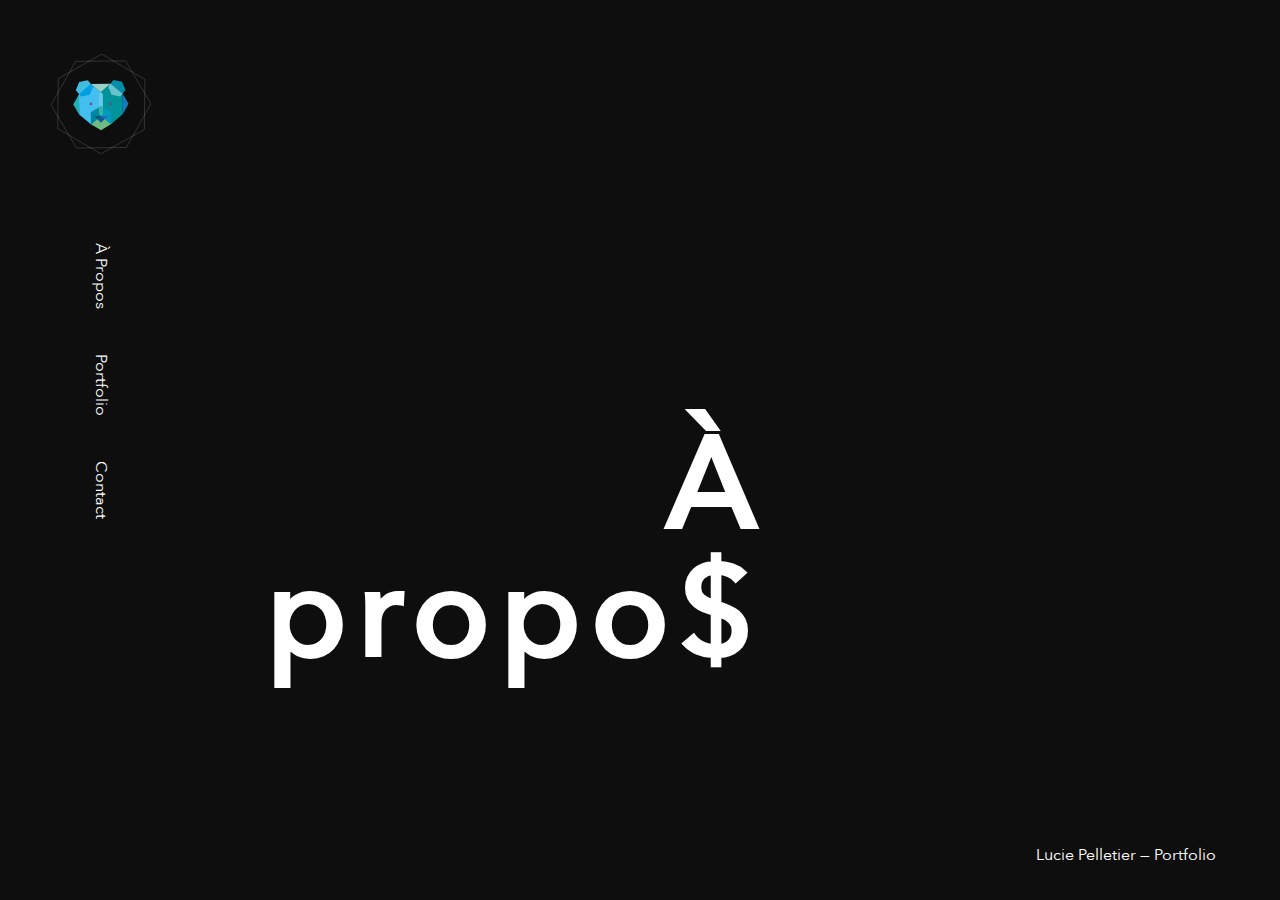
<file: about.html>
<!DOCTYPE html>
<html lang="fr" dir="ltr">
  <head>
    <meta charset="utf-8">
    <title></title>
    <link rel="stylesheet" href="font/avenir-next/AvenirNext-Medium-06-export/AvenirNext-Medium-06.css">
    <link rel="stylesheet" href="font/avenir-next/AvenirNext-Regular-08-export/AvenirNext-Regular-08.css">
    <link rel="stylesheet" href="font/Neuro-Bold-export/Neuro-Bold.css">
    <link rel="stylesheet" href="css/main.css">
    <link rel="stylesheet" href="css/about.css">
  </head>
  <body>
      <div class="vertical-bar home">
        <a href="index.html"><div class="logo"></div></a>
        <div class="text-vertical">
          <a href="about.html" class="vertical-item" style="margin-top: 20vh;">À Propos</a>
        </div>
        <div class="text-vertical">
            <a href="portfolio.html" class="vertical-item">Portfolio</a>
        </div>
        <div class="text-vertical">
            <a href="contact.html" class="vertical-item">Contact</a>
        </div>
      </div>
      <div class="content-section">
        <h2 class="content-text">À propos</h2>
      </div>
      <div class="mentions">
        <p>Lucie Pelletier — Portfolio</p>
      </div>
      <script src="js/imagesloaded.pkgd.min.js"></script>
      <script src="js/charming.min.js"></script>
      <script src="js/anime.min.js"></script>
      <script src="js/main.js"></script>
  </body>
</html>
</file>
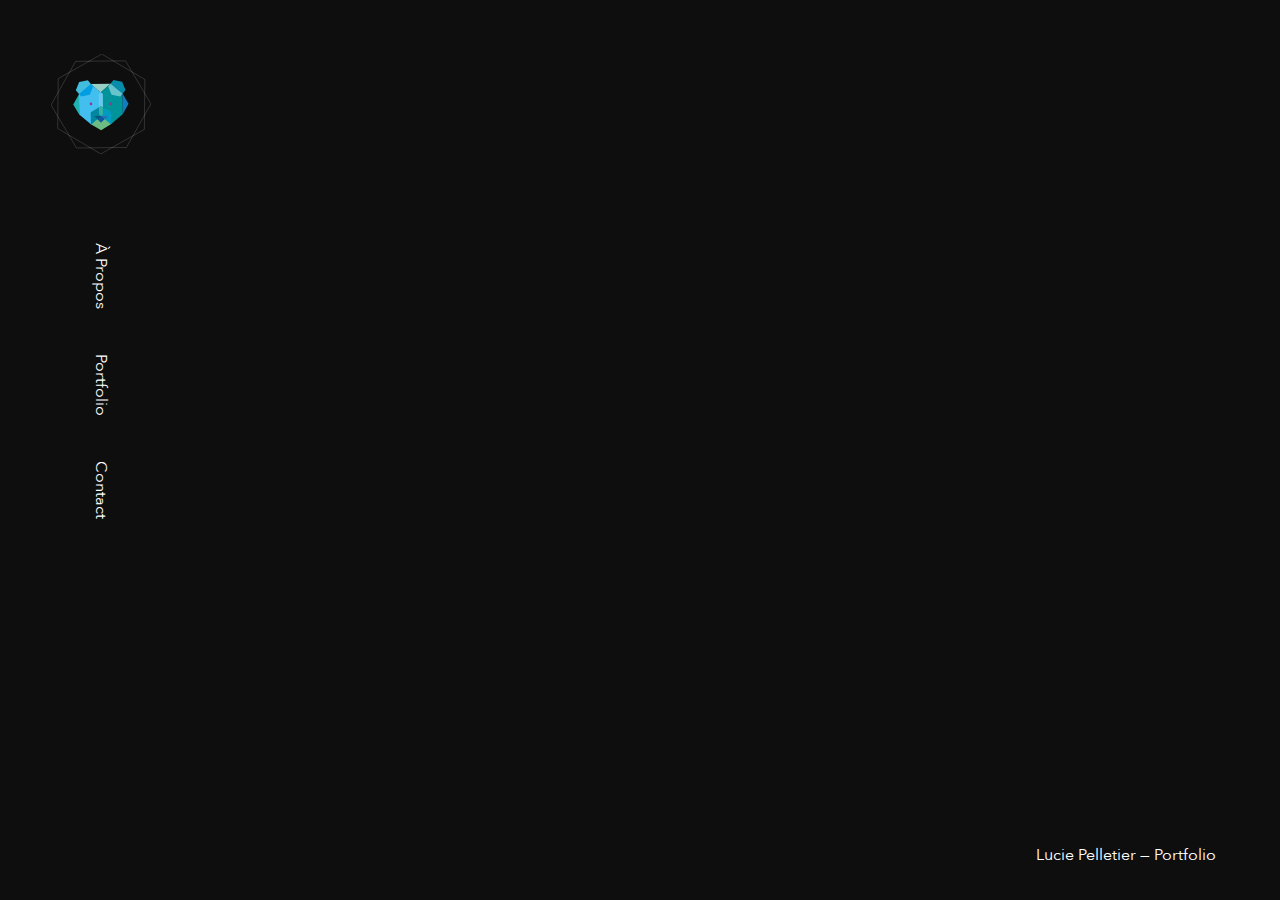
<file: blank.html>
<!DOCTYPE html>
<html lang="fr" dir="ltr">
  <head>
    <meta charset="utf-8">
    <title></title>
    <link rel="stylesheet" href="font/avenir-next/AvenirNext-Medium-06-export/AvenirNext-Medium-06.css">
    <link rel="stylesheet" href="font/avenir-next/AvenirNext-Regular-08-export/AvenirNext-Regular-08.css">
    <link rel="stylesheet" href="font/Neuro-Bold-export/Neuro-Bold.css">
    <link rel="stylesheet" href="css/main.css">
  </head>
  <body>
      <div class="vertical-bar home">
        <a href="index.html"><div class="logo"></div></a>
        <div class="text-vertical">
          <a href="about.html" class="vertical-item" style="margin-top: 20vh;">À Propos</a>
        </div>
        <div class="text-vertical">
            <a href="portfolio.html" class="vertical-item">Portfolio</a>
        </div>
        <div class="text-vertical">
            <a href="contact.html" class="vertical-item">Contact</a>
        </div>
      </div>

      <div class="mentions">
        <p>Lucie Pelletier — Portfolio</p>
      </div>
  </body>
</html>
</file>
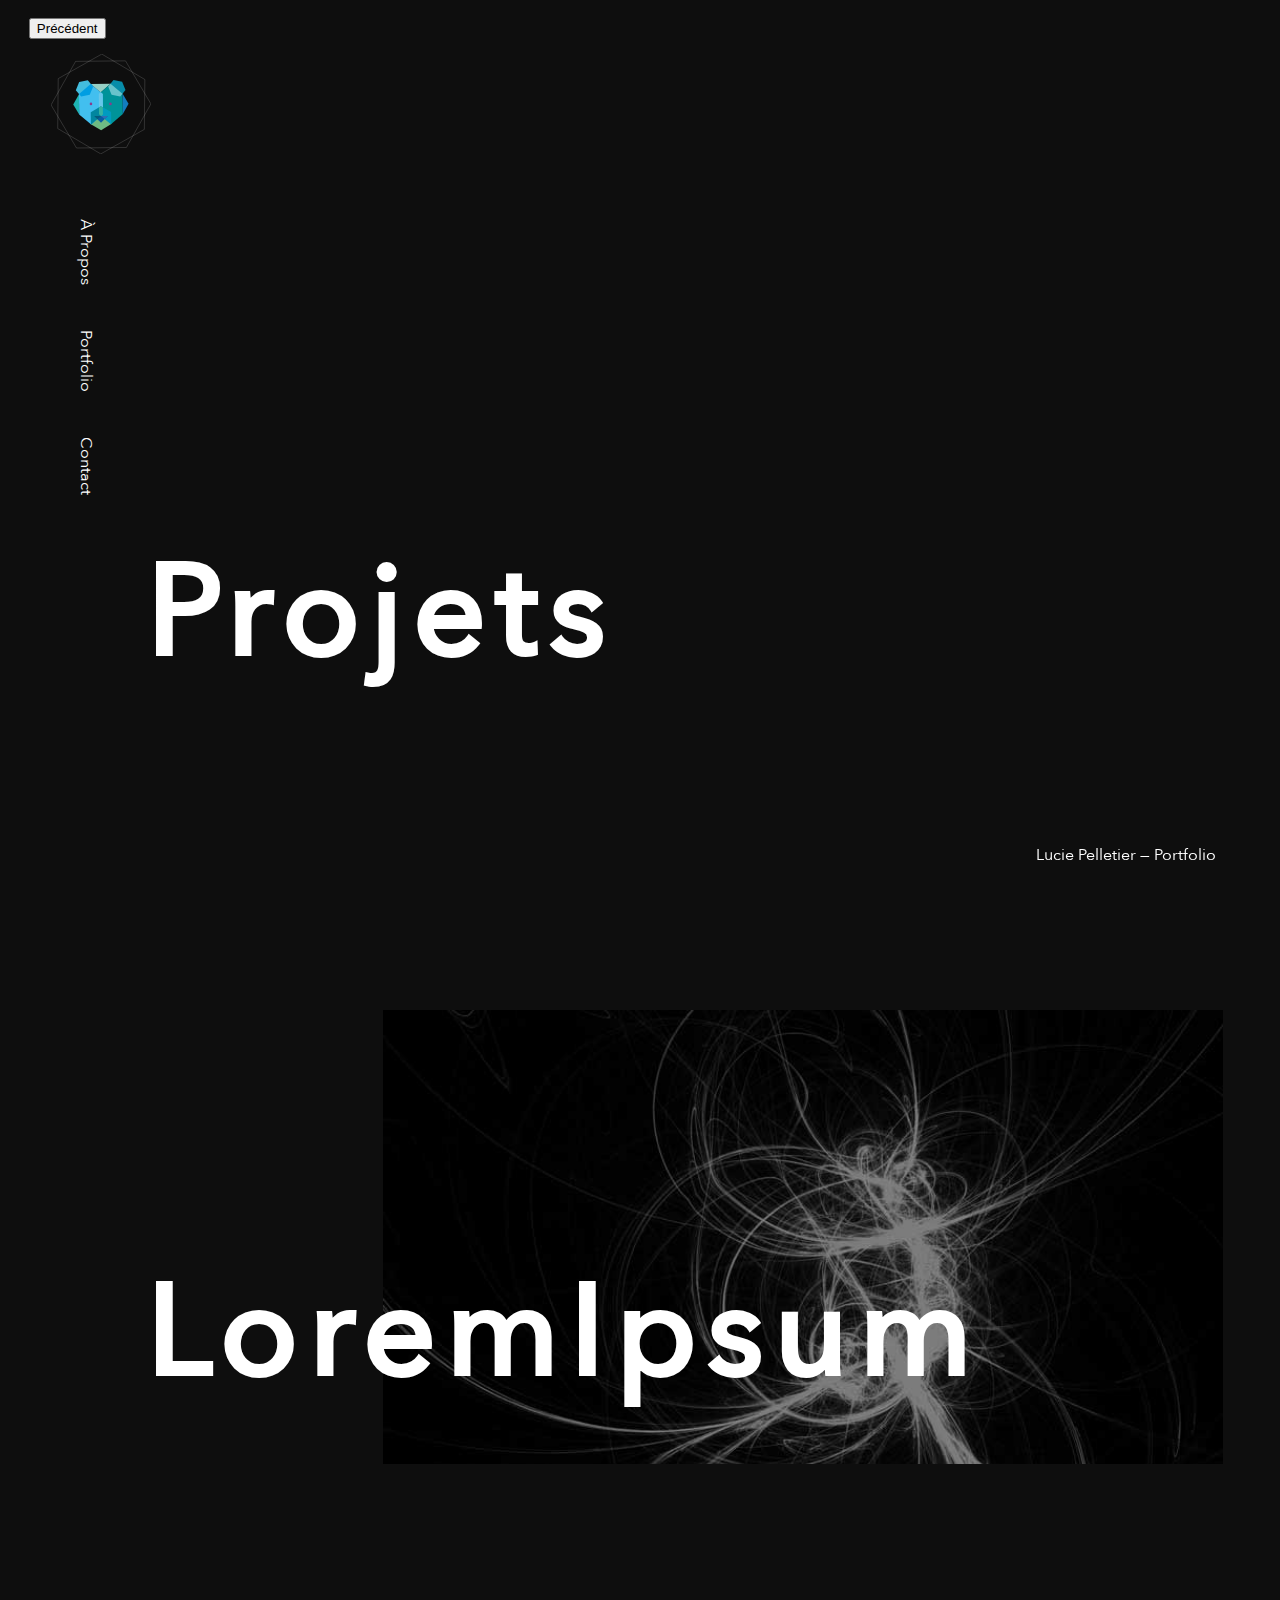
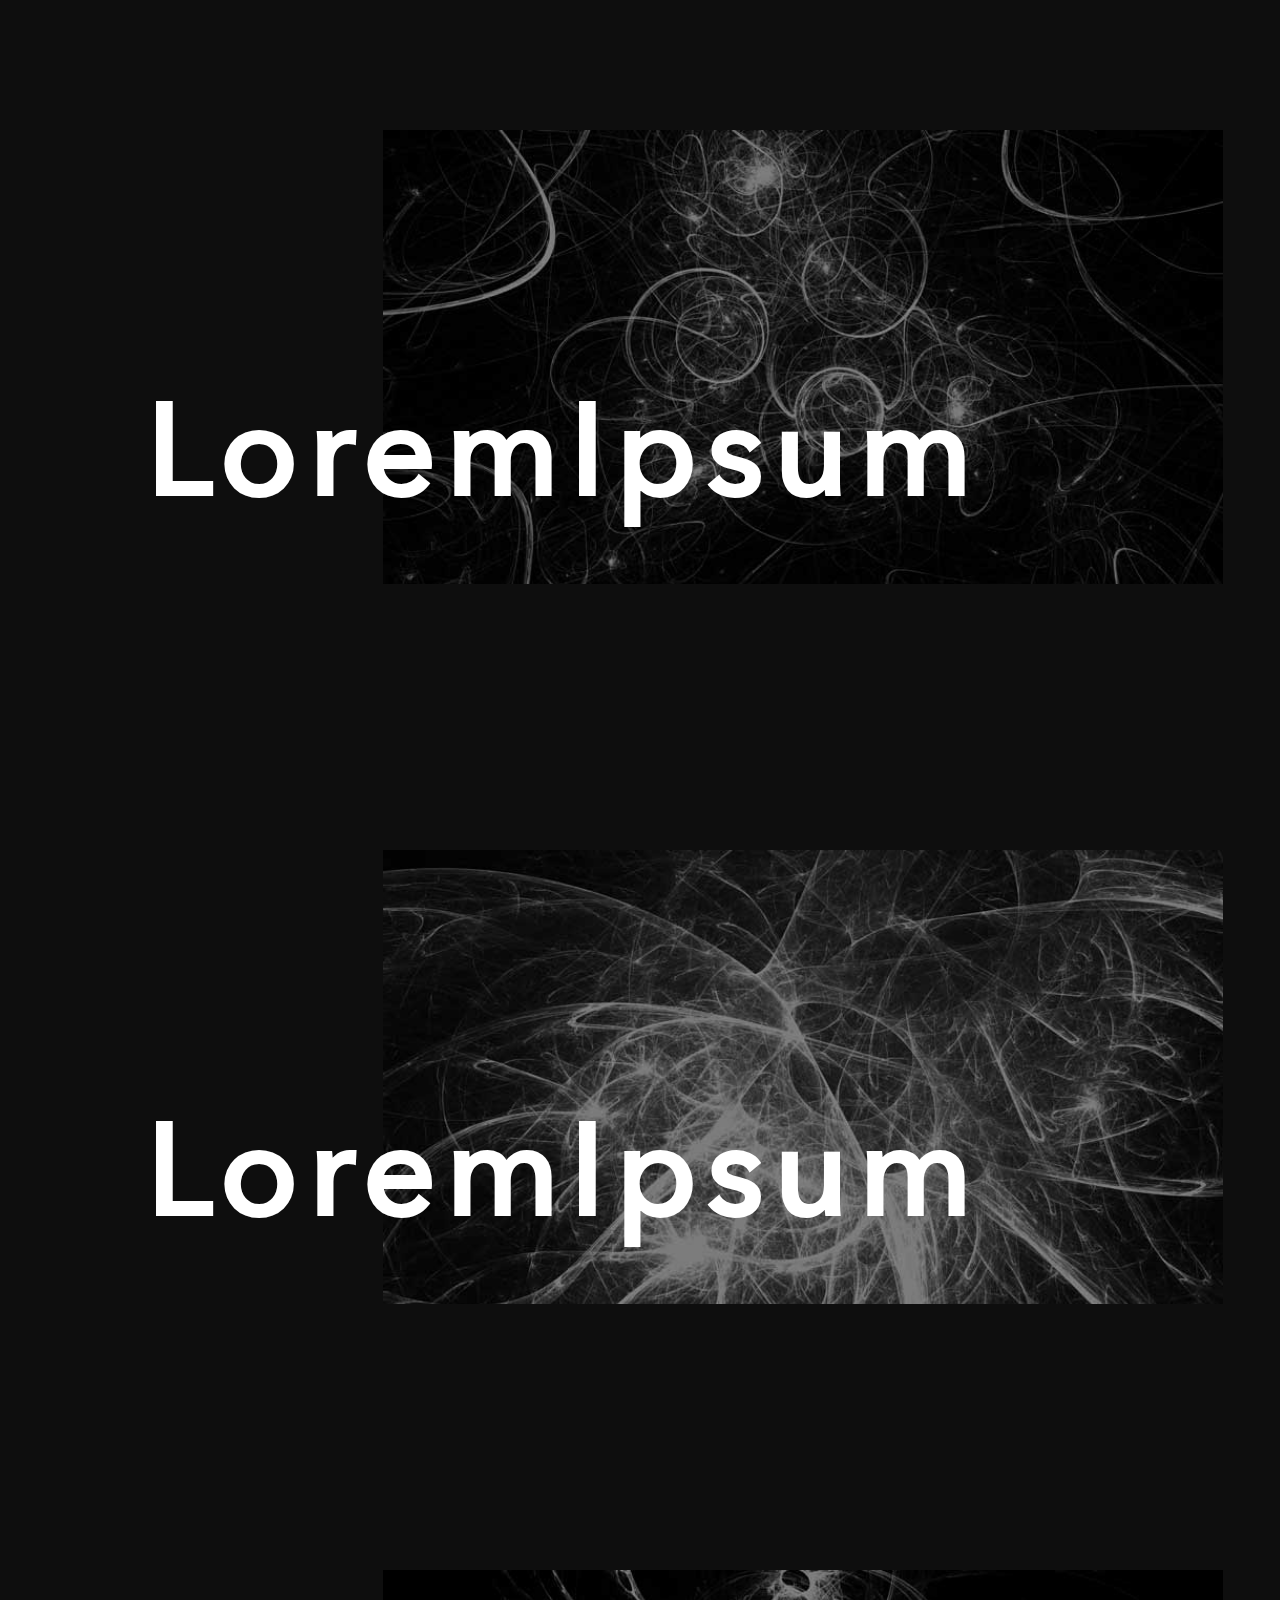
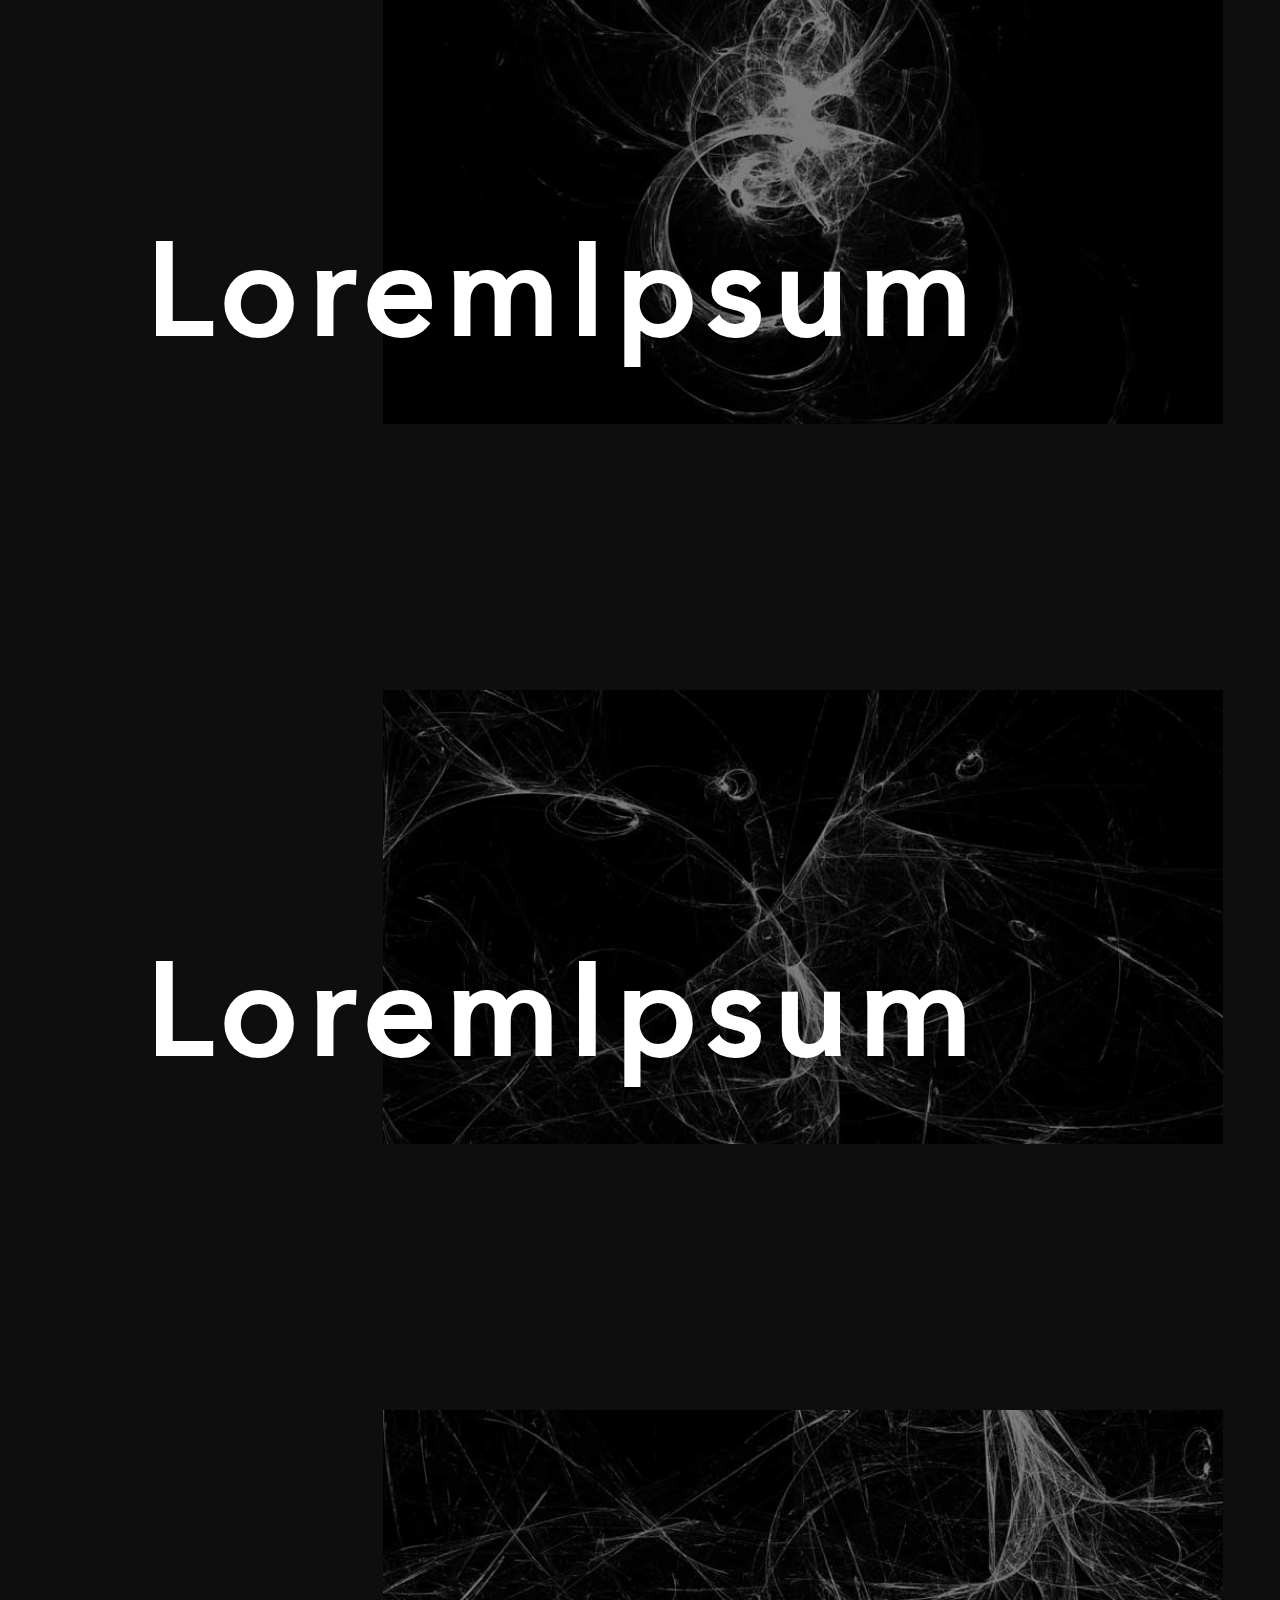
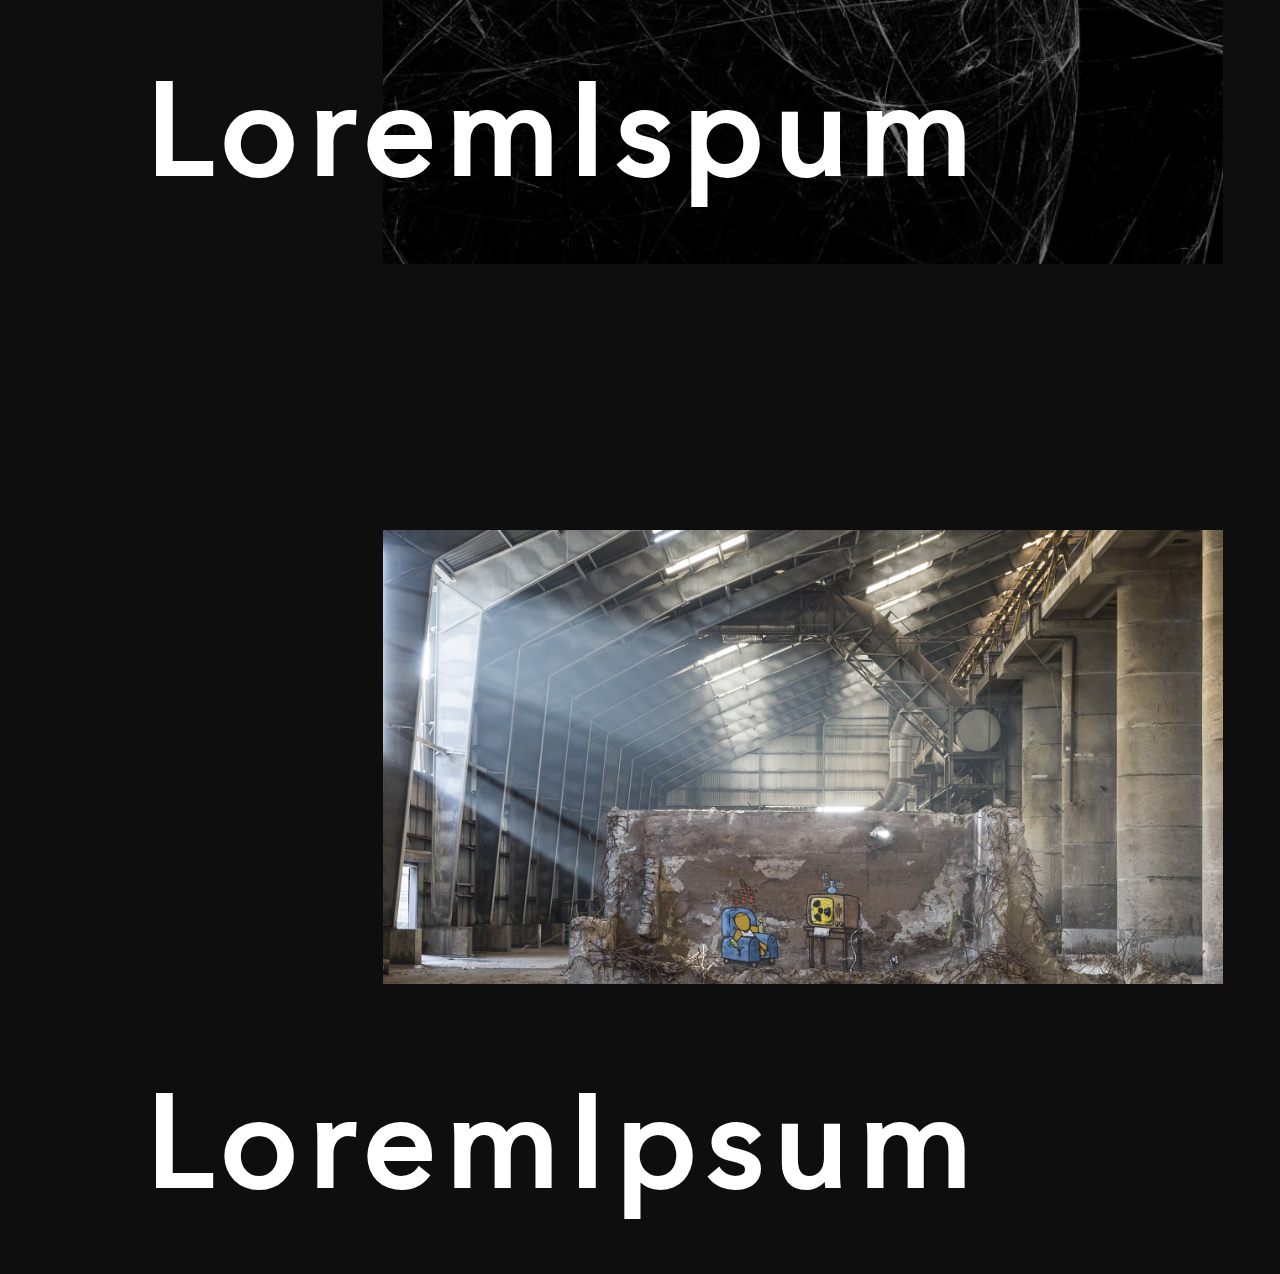
<file: portfolio.html>
<!DOCTYPE html>
<html lang="fr" dir="ltr">

<head>
  <meta charset="utf-8">
  <title></title>
  <link rel="stylesheet" href="font/avenir-next/AvenirNext-Medium-06-export/AvenirNext-Medium-06.css">
  <link rel="stylesheet" href="font/avenir-next/AvenirNext-Regular-08-export/AvenirNext-Regular-08.css">
  <link rel="stylesheet" href="font/Neuro-Bold-export/Neuro-Bold.css">
  <link rel="stylesheet" href="css/main.css">
  <link rel="stylesheet" href="css/portfolio.css">
  <link rel="stylesheet" href="css/glitch.css">
</head>

<body>
  <div class="vertical-bar home">
    <a href="index.html">
      <div class="logo"></div>
    </a>
    <form>
      <input type="button" value="Précédent" onclick="history.back()">
    </form>
    <div class="text-vertical">
      <a href="about.html" class="vertical-item" style="margin-top: 15vh;">À Propos</a>
    </div>
    <div class="text-vertical">
      <a href="portfolio.html" class="vertical-item">Portfolio</a>
    </div>
    <div class="text-vertical">
      <a href="contact.html" class="vertical-item">Contact</a>
    </div>
  </div>
  <main>
    <div class="content">
      <div class="content-section">
        <h2 class="content-text">Projets</h2>
      </div>
      <div class="content-section">
        <a class="content-link" href="projet.html">
          <div class="glitch">
            <div class="glitch-img img_1"></div>
            <div class="glitch-img img_1"></div>
            <div class="glitch-img img_1"></div>
            <div class="glitch-img img_1"></div>
            <div class="glitch-img img_1"></div>
          </div>
        </a>
        <h2 class="content-text">LoremIpsum</h2>
      </div>
      <div class="content-section">
        <a class="content-link">
          <div class="glitch">
            <div class="glitch-img img_2"></div>
            <div class="glitch-img img_2"></div>
            <div class="glitch-img img_2"></div>
            <div class="glitch-img img_2"></div>
            <div class="glitch-img img_2"></div>
          </div>
        </a>
        <h2 class="content-text">LoremIpsum</h2>
      </div>
      <div class="content-section">
        <a class="content-link">
          <div class="glitch">
            <div class="glitch-img img_3"></div>
            <div class="glitch-img img_3"></div>
            <div class="glitch-img img_3"></div>
            <div class="glitch-img img_3"></div>
            <div class="glitch-img img_3"></div>
          </div>
        </a>
        <h2 class="content-text">LoremIpsum</h2>
      </div>
      <div class="content-section">
        <a class="content-link">
          <div class="glitch">
            <div class="glitch-img img_4"></div>
            <div class="glitch-img img_4"></div>
            <div class="glitch-img img_4"></div>
            <div class="glitch-img img_4"></div>
            <div class="glitch-img img_4"></div>
          </div>
        </a>
        <h2 class="content-text">LoremIpsum</h2>
      </div>
      <div class="content-section">
        <a class="content-link">
          <div class="glitch">
            <div class="glitch-img img_5"></div>
            <div class="glitch-img img_5"></div>
            <div class="glitch-img img_5"></div>
            <div class="glitch-img img_5"></div>
            <div class="glitch-img img_5"></div>
          </div>
        </a>
        <h2 class="content-text">LoremIpsum</h2>
      </div>
      <div class="content-section">
        <a class="content-link content-link">
          <div class="glitch">
            <div class="glitch-img img_6"></div>
            <div class="glitch-img img_6"></div>
            <div class="glitch-img img_6"></div>
            <div class="glitch-img img_6"></div>
            <div class="glitch-img img_6"></div>
          </div></a>
        <h2 class="content-text">LoremIspum</h2>
      </div>
      <div class="content-section">
        <a class="content-link content-link nobottom">
          <div class="glitch">
            <div class="glitch-img img_7"></div>
            <div class="glitch-img img_7"></div>
            <div class="glitch-img img_7"></div>
            <div class="glitch-img img_7"></div>
            <div class="glitch-img img_7"></div>
          </div>
        </a>
        <h2 class="content-text">LoremIpsum</h2>
      </div>
    </div>
  </main>
  <div class="mentions">
    <p>Lucie Pelletier — Portfolio</p>
  </div>
  <script src="js/imagesloaded.pkgd.min.js"></script>
  <script src="js/charming.min.js"></script>
  <script src="js/anime.min.js"></script>
  <script src="js/main.js"></script>
</body>

</html>
</file>
<file: font/avenir-next/AvenirNext-Medium-06-export/AvenirNext-Medium-06.css>
@font-face {
    font-family:"Avenir Next Medium";
    src:url("AvenirNext-Medium-06.woff2") format("woff2"),url("AvenirNext-Medium-06.woff") format("woff"),url("AvenirNext-Medium-06.otf") format("opentype");
    font-style:normal;font-weight:400;
}
</file>
<file: font/avenir-next/AvenirNext-Regular-08-export/AvenirNext-Regular-08.css>
@font-face {
    font-family:"Avenir Next Regular";
    src:url("AvenirNext-Regular-08.woff2") format("woff2"),url("AvenirNext-Regular-08.woff") format("woff"),url("AvenirNext-Regular-08.otf") format("opentype");
    font-style:normal;font-weight:400;
}
</file>
<file: font/Neuro-Bold-export/Neuro-Bold.css>
@font-face {
    font-family:"Neuro-Bold";
    src:url("Neuro-Bold.woff2") format("woff2"),url("Neuro-Bold.woff") format("woff"),url("Neuro-Bold.otf") format("opentype");
    font-style:normal;font-weight:400;
}
</file>
<file: css/main.css>
/******************* TEXT ********************/

* {
  --title-size: 8em;
  --title-color: var(--white);

  --text-size: 1em;
  --text-color: var(--white);

  --menu-size: 5em;
  --menu-color: var(--white);


  --font-regular: "Avenir Next Regular";
  --font-medium: "Avenir Next Medium";
  --font-extra: "Neuro-Bold";
}

/******************* COLORS ********************/

* {
  --black: #0e0e0e;
  --white: #ffffff;
  --grey: #868686;
  --purple: #8a3b8e;
  --turquoise: #45cfdd;
}

* {
  --background: var(--black);
}

/******************* LOGO ********************/

.logo {
  height: 100px;
  width: 100px;
  background-image: url(../img/logo/svg/logo_fond_noir.svg);
  background-repeat: no-repeat;
  position: fixed;
  left: 4vw;
  top: 6vh;
}

/******************* BODY ********************/

body {
  margin: 0;
  background-color: var(--background);
  display: flex;
	flex-direction: row;
}

/******************* VERTICAL MENU ********************/

.vertical-bar {
  height: 80vh;
  width: 10vw;
  margin: 2vh;
  display: flex;
  flex-direction: column;
  align-items: center;
}

.text-vertical {
  writing-mode: vertical-rl;
  text-orientation: mixed;
  margin-top: 5vh;
  margin-left: 3vw;
  justify-content: space-around;
}

.vertical-item {
  font-family: var(--font-regular);
  font-size: var(--text-size);
  text-decoration: none;
  color: var(--menu-color);
}

/******************* MENTIONS ********************/

.mentions {
  font-family: var(--font-regular);
  color: var(--text-color);
  position: absolute;
  bottom: 2vh;
  right: 5vw;
}
</file>
<file: css/about.css>
/* PAGE TITLE  */

.content-section {
	position: relative;
	text-align: right;
	padding: 0 6vmax;
}

.content-text {
	position: absolute;
	bottom: 6vmax;
	left: -5vw;
	padding-left: 6vmax;
	z-index: 1000;
	line-height: 0.8;
  color: var(--title-color);
	font-size: var(--title-size);
	font-family: var(--font-medium);
	letter-spacing: 0.08em;
	margin: 0;
	line-height: 1;
  width: 46vw;
}
</file>
<file: css/portfolio.css>
main {
	position: relative;
}

.content {
	position: relative;
	display: block;
}

.content-section {
	position: relative;
	text-align: right;
	padding: 0 6vmax;
}

.content-section:first-child {
	margin: 0 0 30vh;
}

.content-section:last-child {
	margin: 30vh 0 0;
}

.content-section:first-child, .content-section:last-child {
	height: calc(100vh - 9.875em);
	text-align: left;
}

.content-text {
	color: var(--title-color);
	font-size: var(--title-size);
	font-family: var(--font-medium);
	letter-spacing: 0.08em;
	margin: 0;
	line-height: 1;
	position: absolute;
	bottom: 6vmax;
	left: -5vw;
	padding-left: 6vmax;
	z-index: 1000;
	line-height: 0.8;
}

.content-link {
	display: block;
	position: relative;
	max-width: 100%;
	margin: 10vh 0 30vh 15vw;
}

.nobottom {
	margin-bottom: 10vh;
}

@media screen and (max-width: 50em) {

.content-text {
		bottom: 7rem;
	}

	.content-section:first-child, .content-section:last-child {
		height: calc(100vh - 13.875em);
	}

}
</file>
<file: css/glitch.css>
.glitch {
	position: relative;
	width: 800px;
	height: 450px;
	margin: 0 auto;
	--gap-horizontal: 20px;
	--gap-vertical: 2px;
	--time-anim: 2.25s;
}

.glitch:hover {
	cursor: crosshair;
}

.img_1 {
	background: url(../img/set1/1.jpg);
}

.img_2 {
	background: url(../img/set1/2.jpg);
}

.img_3 {
	background: url(../img/set1/3.jpg);
}

.img_4 {
	background: url(../img/set1/4.jpg);
}

.img_5 {
	background: url(../img/set1/5.jpg);
}

.img_6 {
	background: url(../img/set1/6.jpg);
}

.img_7 {
	background: url(../img/j1.jpg);
}

.glitch-img {
	position: absolute;
	top: calc(-1 * var(--gap-vertical));
	left: calc(-1 * var(--gap-horizontal));
	width: calc(100% + var(--gap-horizontal) * 2);
	height: calc(100% + var(--gap-vertical) * 2);
	background-color: var(--blend-color-1);
	background-size: cover;
	transform: translate3d(0,0,0);
	background-blend-mode: var(--blend-mode-1);
}

/************* Hovers ***************/

/* On hover we show the 2nd, 3rd, 4th and 5th image*/
.glitch:hover .glitch-img:nth-child(n+2) {
	opacity: 1;
}

/* Hover animations for horizontal case */
.glitch:hover .glitch-img:nth-child(2) {
	transform: translate3d(var(--gap-horizontal),0,0);
	animation: glitch-anim-1-horizontal var(--time-anim) infinite linear alternate;
}

.glitch:hover > .glitch-img:nth-child(3) {
	transform: translate3d(calc(-1 * var(--gap-horizontal)),0,0);
	animation: glitch-anim-2-horizontal var(--time-anim) infinite linear alternate;
}

.glitch:hover > .glitch-img:nth-child(4) {
	transform: translate3d(0, calc(-1 * var(--gap-vertical)), 0) scale3d(-1,-1,1);
	animation: glitch-anim-3-horizontal var(--time-anim) infinite linear alternate;
}

/* Hover flash animation on last image */
.glitch:hover > .glitch-img:nth-child(5) {
	animation: glitch-anim-flash 0.5s steps(1,end) infinite;
}

/* Animations */

@keyframes glitch-anim-1-horizontal {
	0% {
		-webkit-clip-path: polygon(0 2%, 100% 2%, 100% 5%, 0 5%);
		clip-path: polygon(0 2%, 100% 2%, 100% 5%, 0 5%);
	}
	10% {
		-webkit-clip-path: polygon(0 15%, 100% 15%, 100% 15%, 0 15%);
		clip-path: polygon(0 15%, 100% 15%, 100% 15%, 0 15%);
	}
	20% {
		-webkit-clip-path: polygon(0 10%, 100% 10%, 100% 20%, 0 20%);
		clip-path: polygon(0 10%, 100% 10%, 100% 20%, 0 20%);
	}
	30% {
		-webkit-clip-path: polygon(0 1%, 100% 1%, 100% 2%, 0 2%);
		clip-path: polygon(0 1%, 100% 1%, 100% 2%, 0 2%);
	}
	40% {
		-webkit-clip-path: polygon(0 33%, 100% 33%, 100% 33%, 0 33%);
		clip-path: polygon(0 33%, 100% 33%, 100% 33%, 0 33%);
	}
	50% {
		-webkit-clip-path: polygon(0 44%, 100% 44%, 100% 44%, 0 44%);
		clip-path: polygon(0 44%, 100% 44%, 100% 44%, 0 44%);
	}
	60% {
		-webkit-clip-path: polygon(0 50%, 100% 50%, 100% 20%, 0 20%);
		clip-path: polygon(0 50%, 100% 50%, 100% 20%, 0 20%);
	}
	70% {
		-webkit-clip-path: polygon(0 70%, 100% 70%, 100% 70%, 0 70%);
		clip-path: polygon(0 70%, 100% 70%, 100% 70%, 0 70%);
	}
	80% {
		-webkit-clip-path: polygon(0 80%, 100% 80%, 100% 80%, 0 80%);
		clip-path: polygon(0 80%, 100% 80%, 100% 80%, 0 80%);
	}
	90% {
		-webkit-clip-path: polygon(0 50%, 100% 50%, 100% 55%, 0 55%);
		clip-path: polygon(0 50%, 100% 50%, 100% 55%, 0 55%);
	}
	100% {
		-webkit-clip-path: polygon(0 70%, 100% 70%, 100% 80%, 0 80%);
		clip-path: polygon(0 70%, 100% 70%, 100% 80%, 0 80%);
	}
}

@keyframes glitch-anim-2-horizontal {
	0% {
		-webkit-clip-path: polygon(0 25%, 100% 25%, 100% 30%, 0 30%);
		clip-path: polygon(0 25%, 100% 25%, 100% 30%, 0 30%);
	}
	15% {
		-webkit-clip-path: polygon(0 3%, 100% 3%, 100% 3%, 0 3%);
		clip-path: polygon(0 3%, 100% 3%, 100% 3%, 0 3%);
	}
	22% {
		-webkit-clip-path: polygon(0 5%, 100% 5%, 100% 20%, 0 20%);
		clip-path: polygon(0 5%, 100% 5%, 100% 20%, 0 20%);
	}
	31% {
		-webkit-clip-path: polygon(0 20%, 100% 20%, 100% 20%, 0 20%);
		clip-path: polygon(0 20%, 100% 20%, 100% 20%, 0 20%);
	}
	45% {
		-webkit-clip-path: polygon(0 40%, 100% 40%, 100% 40%, 0 40%);
		clip-path: polygon(0 40%, 100% 40%, 100% 40%, 0 40%);
	}
	51% {
		-webkit-clip-path: polygon(0 52%, 100% 52%, 100% 59%, 0 59%);
		clip-path: polygon(0 52%, 100% 52%, 100% 59%, 0 59%);
	}
	63% {
		-webkit-clip-path: polygon(0 60%, 100% 60%, 100% 60%, 0 60%);
		clip-path: polygon(0 60%, 100% 60%, 100% 60%, 0 60%);
	}
	76% {
		-webkit-clip-path: polygon(0 75%, 100% 75%, 100% 75%, 0 75%);
		clip-path: polygon(0 75%, 100% 75%, 100% 75%, 0 75%);
	}
	81% {
		-webkit-clip-path: polygon(0 65%, 100% 65%, 100% 40%, 0 40%);
		clip-path: polygon(0 65%, 100% 65%, 100% 40%, 0 40%);
	}
	94% {
		-webkit-clip-path: polygon(0 45%, 100% 45%, 100% 50%, 0 50%);
		clip-path: polygon(0 45%, 100% 45%, 100% 50%, 0 50%);
	}
	100% {
		-webkit-clip-path: polygon(0 14%, 100% 14%, 100% 33%, 0 33%);
		clip-path: polygon(0 14%, 100% 14%, 100% 33%, 0 33%);
	}
}

@keyframes glitch-anim-3-horizontal {
	0% {
		-webkit-clip-path: polygon(0 1%, 100% 1%, 100% 3%, 0 3%);
		clip-path: polygon(0 1%, 100% 1%, 100% 3%, 0 3%);
	}
	5% {
		-webkit-clip-path: polygon(0 10%, 100% 10%, 100% 9%, 0 9%);
		clip-path: polygon(0 10%, 100% 10%, 100% 9%, 0 9%);
	}
	10% {
		-webkit-clip-path: polygon(0 5%, 100% 5%, 100% 6%, 0 6%);
		clip-path: polygon(0 5%, 100% 5%, 100% 6%, 0 6%);
	}
	25% {
		-webkit-clip-path: polygon(0 20%, 100% 20%, 100% 20%, 0 20%);
		clip-path: polygon(0 20%, 100% 20%, 100% 20%, 0 20%);
	}
	27% {
		-webkit-clip-path: polygon(0 10%, 100% 10%, 100% 10%, 0 10%);
		clip-path: polygon(0 10%, 100% 10%, 100% 10%, 0 10%);
	}
	30% {
		-webkit-clip-path: polygon(0 30%, 100% 30%, 100% 25%, 0 25%);
		clip-path: polygon(0 30%, 100% 30%, 100% 25%, 0 25%);
	}
	33% {
		-webkit-clip-path: polygon(0 15%, 100% 15%, 100% 16%, 0 16%);
		clip-path: polygon(0 15%, 100% 15%, 100% 16%, 0 16%);
	}
	37% {
		-webkit-clip-path: polygon(0 40%, 100% 40%, 100% 39%, 0 39%);
		clip-path: polygon(0 40%, 100% 40%, 100% 39%, 0 39%);
	}
	40% {
		-webkit-clip-path: polygon(0 20%, 100% 20%, 100% 21%, 0 21%);
		clip-path: polygon(0 20%, 100% 20%, 100% 21%, 0 21%);
	}
	45% {
		-webkit-clip-path: polygon(0 60%, 100% 60%, 100% 55%, 0 55%);
		clip-path: polygon(0 60%, 100% 60%, 100% 55%, 0 55%);
	}
	50% {
		-webkit-clip-path: polygon(0 30%, 100% 30%, 100% 31%, 0 31%);
		clip-path: polygon(0 30%, 100% 30%, 100% 31%, 0 31%);
	}
	53% {
		-webkit-clip-path: polygon(0 70%, 100% 70%, 100% 69%, 0 69%);
		clip-path: polygon(0 70%, 100% 70%, 100% 69%, 0 69%);
	}
	57% {
		-webkit-clip-path: polygon(0 40%, 100% 40%, 100% 41%, 0 41%);
		clip-path: polygon(0 40%, 100% 40%, 100% 41%, 0 41%);
	}
	60% {
		-webkit-clip-path: polygon(0 80%, 100% 80%, 100% 75%, 0 75%);
		clip-path: polygon(0 80%, 100% 80%, 100% 75%, 0 75%);
	}
	65% {
		-webkit-clip-path: polygon(0 50%, 100% 50%, 100% 51%, 0 51%);
		clip-path: polygon(0 50%, 100% 50%, 100% 51%, 0 51%);
	}
	70% {
		-webkit-clip-path: polygon(0 90%, 100% 90%, 100% 90%, 0 90%);
		clip-path: polygon(0 90%, 100% 90%, 100% 90%, 0 90%);
	}
	73% {
		-webkit-clip-path: polygon(0 60%, 100% 60%, 100% 60%, 0 60%);
		clip-path: polygon(0 60%, 100% 60%, 100% 60%, 0 60%);
	}
	80% {
		-webkit-clip-path: polygon(0 100%, 100% 100%, 100% 99%, 0 99%);
		clip-path: polygon(0 100%, 100% 100%, 100% 99%, 0 99%);
	}
	100% {
		-webkit-clip-path: polygon(0 70%, 100% 70%, 100% 71%, 0 71%);
		clip-path: polygon(0 70%, 100% 70%, 100% 71%, 0 71%);
	}
}

/* Flash */
@keyframes glitch-anim-flash {
	0% {
		opacity: 0.2;
		transform: translate3d(var(--gap-horizontal), var(--gap-vertical), 0);
	}
	33%, 100% {
		opacity: 0;
		transform: translate3d(0,0,0);
	}
}
</file>
